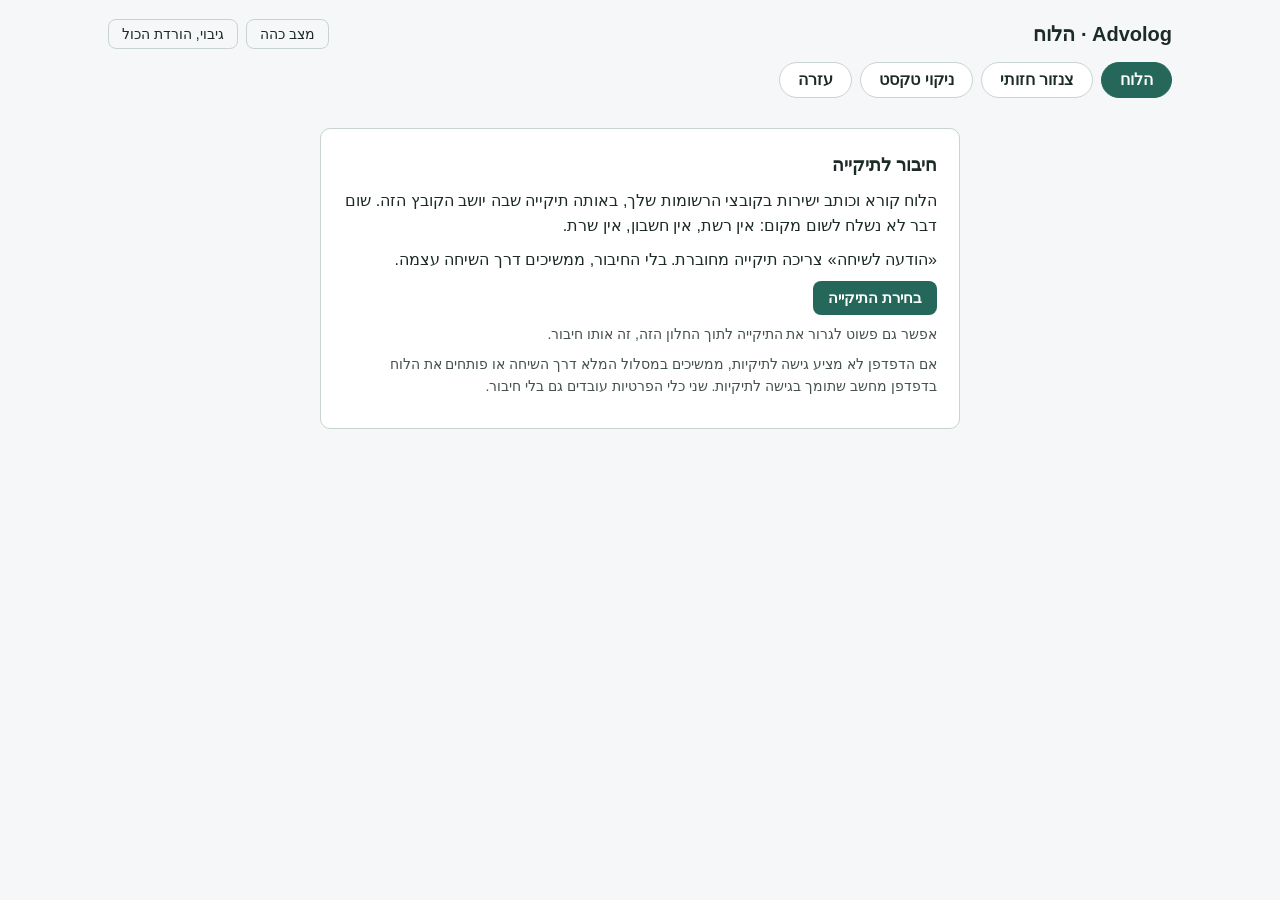
<file: package/dashboard.html>
<!doctype html>
<!-- Advolog — הלוח (tier-B dashboard, v1 build)
     One self-contained file. No network requests, ever (P-51). Reads/writes the same
     record files as every tier via the File System Access API. Named anchors throughout
     (@anchor comments + data-anchor) — build instructions reference these, never line numbers.
     Structure: mockup direction א «הקלסר» per architecture §3.8 + Heela's theme/type directives. -->
<html lang="he" dir="rtl" data-theme="light">
<head>
<meta charset="utf-8">
<meta name="viewport" content="width=device-width, initial-scale=1">
<!-- Defense-in-depth: this file never talks to the network. The CSP blocks any external
     fetch/script/beacon, so even if crafted text slipped past the textContent rendering
     it could not exfiltrate the record folder. Inline script/style are self-contained here;
     data:/blob: images are the censor tool's own local pixels.
     frame-ancestors is omitted: a meta CSP ignores it, and the console warns. -->
<meta http-equiv="Content-Security-Policy" content="default-src 'none'; script-src 'unsafe-inline'; style-src 'unsafe-inline'; img-src data: blob:; font-src data:; base-uri 'none'; form-action 'none'">
<title>Advolog · הלוח</title>
<style>
  :root{
    --ground:#F5F7F8; --surface:#FFFFFF; --ink:#1C2A28; --muted:#44524F; --line:#C9D3D1;
    --accent:#25675B; --accent-ink:#FFFFFF; --accent-soft:#DFEDEA;
    --amber:#8F4D0D; --amber-bg:#F7EBDA; --alert:#8E3526; --alert-bg:#F6E7E3; --good:#2F6B3F;
  }
  :root[data-theme="dark"]{
    --ground:#141B1A; --surface:#1C2624; --ink:#E6ECEA; --muted:#A8B5B1; --line:#2C3936;
    --accent:#5FB4A3; --accent-ink:#0F1A18; --accent-soft:#24413C;
    --amber:#D89A55; --amber-bg:#3A2E1D; --alert:#D07862; --alert-bg:#3C2723; --good:#7CB98A;
  }
  *{box-sizing:border-box}
  body{background:var(--ground); color:var(--ink); margin:0; font-size:16px; line-height:1.6;
    font-family:"Segoe UI","Helvetica Neue","Arial Hebrew","Noto Sans Hebrew",Arial,sans-serif;}
  .wrap{max-width:1100px; margin:0 auto; padding:18px 18px 60px;}
  header{display:flex; flex-wrap:wrap; gap:10px; align-items:center; justify-content:space-between; margin-bottom:12px;}
  header h1{font-size:20px; margin:0;}
  .hbtns{display:flex; gap:8px; flex-wrap:wrap;}
  .tabs{display:flex; gap:8px; margin:0 0 14px; flex-wrap:wrap;}
  .tab{border:1px solid var(--line); background:var(--surface); color:var(--ink); border-radius:999px;
    padding:8px 18px; font-size:15.5px; cursor:pointer; font-weight:600;}
  .tab[aria-selected="true"]{background:var(--accent); border-color:var(--accent); color:var(--accent-ink);}
  button:focus-visible,input:focus-visible{outline:2px solid var(--accent); outline-offset:2px;}
  .view{display:none}.view.on{display:block}
  .banner{border-radius:8px; padding:11px 15px; margin-bottom:14px; display:flex; gap:12px; align-items:center; flex-wrap:wrap;
    border:1px solid var(--line); border-right:5px solid var(--amber); background:var(--amber-bg); font-size:15.5px;}
  .banner.rec{border-right-color:var(--alert); background:var(--alert-bg);}
  .banner .sp{flex:1}
  .grid{display:grid; grid-template-columns:300px 1fr; gap:14px;}
  @media (max-width:840px){ .grid{grid-template-columns:1fr} }
  .col{display:flex; flex-direction:column; gap:14px;}
  .two{display:grid; grid-template-columns:1fr 1fr; gap:14px;} @media (max-width:660px){.two{grid-template-columns:1fr}}
  .panel{background:var(--surface); border:1px solid var(--line); border-radius:10px; padding:14px 16px;}
  .panel h3{margin:0 0 4px; font-size:16.5px;}
  .panel .sub{color:var(--muted); font-size:15px; margin:0 0 10px;}
  .item{padding:9px 0; border-top:1px solid var(--line); font-size:15.5px; overflow-wrap:anywhere;}
  .item:first-of-type{border-top:none}
  .empty{color:var(--muted); font-size:15px; padding:6px 0;}
  .chip{display:inline-block; border-radius:7px; padding:1px 9px; font-size:12.5px; background:var(--accent-soft); color:var(--accent); font-weight:600; margin-inline-start:6px;}
  .btn{background:var(--accent); color:var(--accent-ink); border:none; border-radius:8px; padding:8px 15px; font-size:15px; font-weight:600; cursor:pointer;}
  .btn.sm{padding:5px 11px; font-size:13.5px;}
  .ghost{border:1px solid var(--line); background:transparent; color:var(--ink); border-radius:8px; padding:6px 13px; font-size:14px; cursor:pointer;}
  .btn:disabled{opacity:.5; cursor:default}
  textarea, input[type=text]{width:100%; background:var(--ground); color:var(--ink); border:1px solid var(--line);
    border-radius:8px; padding:9px 11px; font-size:15px; font-family:inherit;}
  textarea{min-height:110px; resize:vertical}
  .pend{border:1px dashed var(--accent); border-radius:8px; padding:9px 11px; margin-top:8px; font-size:14.5px;
    display:flex; gap:8px; align-items:center; justify-content:space-between; flex-wrap:wrap;}
  .pend.err{border-color:var(--alert); color:var(--alert)}
  .note{color:var(--muted); font-size:14px; margin-top:8px;}
  #cwrap{border:1px solid var(--line); border-radius:10px; background:var(--surface); padding:10px; touch-action:none;}
  #cv{max-width:100%; display:block; margin:0 auto; cursor:crosshair; border-radius:6px;}
  .gate{background:var(--surface); border:1px solid var(--line); border-radius:10px; padding:22px; max-width:640px; margin:30px auto; font-size:16px;}
  .gate h2{margin:0 0 8px; font-size:18px;}
  .gate p{margin:8px 0}
  #toast{position:fixed; bottom:24px; left:50%; transform:translateX(-50%); background:var(--ink); color:var(--ground);
    border:2px solid var(--accent); border-radius:12px; padding:16px 22px; font-size:18px; font-weight:600;
    line-height:1.45; max-width:min(560px, calc(100% - 32px)); text-align:center;
    box-shadow:0 10px 28px rgba(0,0,0,.35); opacity:0; transition:opacity .25s; pointer-events:none; z-index:20;}
  .ph{border:1px solid var(--line); background:transparent; color:var(--muted); border-radius:50%;
    width:22px; height:22px; font-size:13px; cursor:pointer; line-height:1; padding:0; margin-inline-start:6px; font-weight:600;}
  .phelp{display:none; color:var(--muted); font-size:14.5px; border-inline-start:3px solid var(--accent-soft); padding:4px 10px; margin:6px 0 8px;}
  .phelp.on{display:block}
  .chk{display:flex; align-items:center; justify-content:space-between; gap:10px; padding:7px 0;}
  .chk + .chk{border-top:1px solid var(--line);}
  .chk span{font-size:15px}
  mark.mk{background:var(--amber-bg); color:inherit; border-bottom:2px solid var(--amber); border-radius:3px; padding:0 2px; cursor:pointer;}
  mark.mk.off{background:transparent; border-bottom:2px dotted var(--line); opacity:.65; text-decoration:line-through;}
  #scrubOut{background:var(--ground); border:1px solid var(--line); border-radius:8px; padding:10px 12px; font-size:15px;
    line-height:1.8; white-space:pre-wrap; overflow-wrap:anywhere; margin-top:8px;}
  .leg{display:flex; gap:8px; flex-wrap:wrap; margin-top:8px; font-size:13.5px; color:var(--muted);}
  .leg span{border:1px solid var(--line); border-radius:7px; padding:1px 8px;}
  .man{max-width:760px;} .man h4{margin:16px 0 4px; font-size:16px;} .man p,.man li{font-size:15px;} .man ul{padding-inline-start:20px;}
  @media (prefers-reduced-motion: reduce){ *{transition:none !important} }
</style>
</head>
<body>
<div class="wrap">
  <header data-anchor="header">
    <h1>Advolog · הלוח</h1>
    <div class="hbtns">
      <button class="ghost" id="themeBtn">מצב כהה</button>
      <button class="ghost" id="exportBtn" disabled>גיבוי, הורדת הכול</button>
    </div>
  </header>

  <div class="tabs" role="tablist" data-anchor="tabs">
    <button class="tab" data-v="board" aria-selected="true">הלוח</button>
    <button class="tab" data-v="censor" aria-selected="false">צנזור חזותי</button>
    <button class="tab" data-v="scrub" aria-selected="false">ניקוי טקסט</button>
    <button class="tab" data-v="help" aria-selected="false">עזרה</button>
  </div>

  <!-- @anchor: gate — connect / unsupported -->
  <div id="gate" class="gate">
    <h2>חיבור לתיקייה</h2>
    <p>הלוח קורא וכותב ישירות בקובצי הרשומות שלך, באותה תיקייה שבה יושב הקובץ הזה. שום דבר לא נשלח לשום מקום: אין רשת, אין חשבון, אין שרת.</p>
    <p>«הודעה לשיחה» צריכה תיקייה מחוברת. בלי החיבור, ממשיכים דרך השיחה עצמה.</p>
    <p id="gateMsg"></p>
    <button class="btn" id="connectBtn">בחירת התיקייה</button>
    <p class="note" id="dropHint">אפשר גם פשוט לגרור את התיקייה לתוך החלון הזה, זה אותו חיבור.</p>
    <p class="note">אם הדפדפן לא מציע גישה לתיקיות, ממשיכים במסלול המלא דרך השיחה או פותחים את הלוח בדפדפן מחשב שתומך בגישה לתיקיות. שני כלי הפרטיות עובדים גם בלי חיבור.</p>
  </div>

  <!-- ================= BOARD VIEW ================= -->
  <section class="view" id="v-board" data-anchor="board">
    <div class="banner" id="allergyBanner" data-anchor="allergy-banner">
      <span id="allergyTx"><b>אלרגיות: לא תועד.</b> זה הפרט הבטיחותי הכי חשוב לרישום, אפשר להוסיף דרך השיחה בכל רגע.</span>
      <span class="sp"></span>
    </div>

    <div class="grid">
      <div class="col">
        <div class="panel" data-anchor="sync-panel">
          <h3>הדבקה מהשיחה <button class="ph" data-for="h-sync" aria-label="הסבר">?</button></h3>
          <div class="phelp" id="h-sync">בסוף שיחה (או כשמבקשים) השיחה נותנת «בלוק עדכון», טקסט אחד עם כל מה שחדש. מעתיקים, מדביקים כאן, ולוחצים «בדיקת הבלוק»: כל פריט מוצג לאישור. עד שלוחצים «החלה», שום דבר לא נכתב לקבצים.</div>
          <p class="sub">בלוק אחד לשיחה. מודבק כאן, נבדק, מוחל, פריט־פריט או הכול. שום דבר לא נכנס לרשומות בלי החלה.</p>
          <textarea id="syncIn" placeholder="◇ עדכון מהשיחה · 31.7.2026&#10;תסמינים + · 31.7 · ...&#10;ציר הזמן + · 31.7 · ...&#10;שאלות + · ק-05 · ..."></textarea>
          <div style="margin-top:8px"><button class="btn" id="parseBtn">בדיקת הבלוק</button>
            <button class="ghost" id="applyAllBtn" hidden>החלת הכול</button></div>
          <div id="pends"></div>
          <div class="note" id="syncNote"></div>
        </div>
        <div class="panel" data-anchor="context-panel">
          <h3>הקשר חזרה לשיחה <button class="ph" data-for="h-ctx" aria-label="הסבר">?</button></h3>
          <div class="phelp" id="h-ctx">התנועה ההפוכה: לוחצים, ומקבלים בלוק קצר להדבקה בהודעה הראשונה של שיחה חדשה, כך השיחה יודעת מיד איפה הדברים עומדים, בלי לספר הכול מחדש.</div>
          <p class="sub">בלוק פתיחה לשיחה הבאה, מעודכן ממה שבאמת בקבצים.</p>
          <button class="ghost" id="ctxBtn">העתקת בלוק ההקשר</button>
        </div>
        <div class="panel" data-anchor="message-panel">
          <h3>הודעה לשיחה</h3>
          <p class="sub">כותבים כאן. ההעתקה היא הדרך. מדביקים בשיחה הראשית של הפרויקט. שום דבר לא יוצא מהמכשיר.</p>
          <div class="chk"><span>רישום תסמין</span><button class="ghost" type="button" data-msg="אני רוצה לרשום תסמין. שאלי אותי שאלה אחת, ושמרי רק אחרי שאומר כן.">הכנסה</button></div>
          <div class="chk"><span>הכנה לתור</span><button class="ghost" type="button" data-msg="יש לי תור. הכיני דף קצר: מה קרה, מה נוסה, ומה חשוב לשאול. בלי אבחנה ובלי שינוי תרופה.">הכנסה</button></div>
          <div class="chk"><span>טיוטת בקשה</span><button class="ghost" type="button" data-msg="אני רוצה טיוטה לבקשה. אל תשלחי אותה. אם אין הסכמה קריאה בפרופיל, אל תכתבי טיוטה לאדם אחר, ותגידי למה.">הכנסה</button></div>
          <textarea id="msgOut" placeholder="או כותבים כאן חופשי."></textarea>
          <div style="margin-top:8px"><button class="btn" id="msgCopy" type="button">העתקה</button></div>
          <p class="note">אחרי ההעתקה פותחים את השיחה הראשית של הפרויקט ומדביקים. הלוח לא שולח את ההודעה בעצמו.</p>
        </div>
        <div class="panel" data-anchor="inbox-panel">
          <h3>תיבת קליטה <span class="chip" id="c-inbox">0</span> <button class="ph" data-for="h-inbox" aria-label="הסבר">?</button></h3>
          <div class="phelp" id="h-inbox">כל מה שנקלט ועוד לא סודר, קליטות מרגעים עמוסים, הצעות שמחכות להחלטה. המיון עצמו קורה בשיחה, כשנוח; שום דבר לא נכנס לרשומות בלי אישור.</div>
          <p class="sub">מה שעוד לא סודר. הסידור עצמו נעשה בשיחה, בזמן מיון.</p>
          <div id="p-inbox"></div>
        </div>
        <div class="panel" data-anchor="checkups-panel">
          <h3>בדיקות תקופתיות <button class="ph" data-for="h-chk" aria-label="הסבר">?</button></h3>
          <div class="phelp" id="h-chk">בדיקות שאפשר להריץ מדי פעם. הלוח לא מריץ אותן בעצמו, אין לו רשת, אז לוחצים «העתקה», מדביקים בשיחה, והעוזרת מריצה. התוצאה תמיד נוחתת בתיבת הקליטה כהצעה, אף פעם לא ישר לרשומות.</div>
          <p class="sub">להעתיק, להדביק בשיחה, והעוזרת מריצה. התוצאה לתיבת הקליטה.</p>
          <div class="chk"><span>סריקת מחקר וקהילות</span><button class="ghost" data-chk="בבקשה הריצי את סריקת המחקר והקהילות: דיגסט קצר ועדכני למצב שלי, עם רובדי ראיות מסומנים. «אין חדש» היא תוצאה שלמה. להניח בתיבת הקליטה.">העתקה</button></div>
          <div class="chk"><span>בדיקת טריות התיקייה</span><button class="ghost" data-chk="בבקשה בדקי אם יש בתיקייה קבצים או פתקים חדשים מאז הפעם שעברה, והציעי איך לשלב אותם, הכול לתיבת הקליטה.">העתקה</button></div>
          <div class="chk"><span>בדיקת יכולות ועדכוני הכלי</span><button class="ghost" data-chk="בבקשה הריצי בדיקת יכולות ועדכוני הכלי: מה חדש ורלוונטי, ממקורות רשמיים בלבד, מקושר ומתוארך, עד עשר שורות. «אין חדש» היא תשובה שלמה.">העתקה</button></div>
          <div class="chk"><span>סיכום סשן / מסירה</span><button class="ghost" data-chk="בבקשה הכיני סיכום סשן / מסירה: מה עשינו, מה נשאר פתוח, ומה הצעד הבא, לקראת שיחה חדשה.">העתקה</button></div>
        </div>
      </div>

      <div class="col">
        <div class="panel" data-anchor="questions-panel">
          <h3>שאלות פתוחות <span class="chip" id="c-q">0</span> <button class="ph" data-for="h-q" aria-label="הסבר">?</button></h3>
          <div class="phelp" id="h-q">הרשימה שממתינה לצוות המטפל. כל שאלה נולדת בשיחה עם הנימוק שלה, למה שווה לשאול, ועם מי כדאי לדבר עליה. אחרי ביקור, השיחה מעדכנת מה נשאל ומה נענה.</div>
          <p class="sub">מרכז הכובד: מה שממתין לצוות המטפל.</p>
          <div id="p-q"></div>
        </div>
        <div class="two">
          <div class="panel" data-anchor="meds-panel"><h3>תרופות <button class="ph" data-for="h-meds" aria-label="הסבר">?</button></h3>
            <div class="phelp" id="h-meds">הקובץ נפתח באלרגיות, תמיד, כי זה הפרט שחשוב בכל מסמך. בהמשך: מה נלקח היום, ומה הופסק ולמה. דבר לא נמחק; גם תרופה שהופסקה היא מידע.</div>
            <p class="sub">אלרגיות תמיד למעלה; דבר לא נמחק.</p><div id="p-meds"></div></div>
          <div class="panel" data-anchor="symptoms-panel"><h3>יומן תסמינים <span class="chip" id="c-sy">0</span> <button class="ph" data-for="h-sy" aria-label="הסבר">?</button></h3>
            <div class="phelp" id="h-sy">שורה ליום: מה הורגש, כמה חזק (קל · בינוני · קשה), ומה היה מסביב. ימים חסרים זה נורמלי לגמרי, רופאים מחפשים תבנית, לא יומן מושלם.</div>
            <p class="sub">תבנית חשובה משלמות.</p><div id="p-sy"></div></div>
        </div>
        <div class="two">
          <div class="panel" data-anchor="timeline-panel"><h3>ציר הזמן <span class="chip" id="c-tl">0</span> <button class="ph" data-for="h-tl" aria-label="הסבר">?</button></h3>
            <div class="phelp" id="h-tl">מה קרה ומתי, ביקור, ניסיון טיפול ומה יצא ממנו, שינוי, מסמך שהתקבל. שורה לאירוע, החדש למעלה. מכאן נבנים ציר הזמן שבדוחות ו«מה נוסה».</div>
            <div id="p-tl"></div></div>
          <div class="panel" data-anchor="reports-panel"><h3>דוחות <button class="ph" data-for="h-rep" aria-label="הסבר">?</button></h3>
            <div class="phelp" id="h-rep">דפי הכנה, סיכומים ושאר מסמכים שהשיחה מכינה נשמרים בתיקיית reports ומופיעים כאן. פותחים אותם כמו כל קובץ; הדפסה, מתוך הקובץ.</div>
            <div id="p-rep"></div></div>
        </div>
      </div>
    </div>

  </section>

  <!-- ================= SCRUB VIEW ================= -->
  <section class="view" id="v-scrub" data-anchor="scrub">
    <div class="panel man">
      <h3>ניקוי טקסט לפני שיתוף</h3>
      <p class="sub">מדביקים טקסט שעומד לצאת החוצה, סיכום לשיתוף, שאלה לפורום, ציטוט ממסמך. הכלי מסמן לבדיקה את המזהים של מי שהרשומה עליו: תעודת זהות (נבדקת בספרת ביקורת), שם, כתובת מדויקת, מספרי תיק, טלפון ודוא״ל. שום דבר לא נמחק לבד, לחיצה על סימון מבטלת אותו, וכפתור אחד מכין עותק נקי.</p>
      <p class="sub"><b>נשארים בכוונה: שמות רופאים ומוסדות.</b> מקור הטיפול הוא לא זהות המטופל או המטופלת.</p>
      <div style="display:flex; gap:8px; flex-wrap:wrap; align-items:center; margin-bottom:8px">
        <label for="scrubNames" style="font-size:14.5px">שמות לסימון:</label>
        <input type="text" id="scrubNames" style="max-width:340px" placeholder="שם פרטי ומשפחה, מופרדים בפסיק">
      </div>
      <p class="note" id="scrubWho"></p>
      <textarea id="scrubIn" placeholder="הטקסט שעומד לצאת, מדביקים כאן."></textarea>
      <div style="margin-top:8px; display:flex; gap:8px; flex-wrap:wrap; align-items:center">
        <button class="btn" id="scrubBtn">סימון מזהים</button>
        <button class="ghost" id="scrubCopyBtn" hidden>העתקת העותק הנקי</button>
      </div>
      <div class="leg" id="scrubLeg" hidden></div>
      <div id="scrubOut" hidden></div>
      <p class="note" id="scrubNote" hidden>רגע לפני: מה באמת יש בטקסט הזה, ולאן הוא הולך? סימון שנראה מיותר, לוחצים עליו והוא מבוטל. בעותק הנקי כל סימון פעיל מוחלף בסוגריים, למשל [שם] או [טלפון]. הבדיקה שלך היא הקובעת, הכלי עוזר לעיניים, לא מחליף אותן.</p>
    </div>
  </section>

  <!-- ================= HELP VIEW ================= -->
  <section class="view" id="v-help" data-anchor="manual">
    <div class="panel man">
      <h3>המדריך, איך הלוח עובד</h3>
      <p class="sub">הכול כאן קורה אצלך במחשב. אין רשת, אין חשבון, אין שרת, אף פעם.</p>

      <h4>מה זה הלוח</h4>
      <p>הרשומות הרפואיות שלך הן קבצי טקסט פשוטים, בתיקייה שלך. השיחה עם העוזר היא המוח, שם מספרים, שואלים, מכינים דוחות. הלוח הזה הוא החלון והידיים: הוא מראה מה יש בקבצים, ומכניס לתוכם את מה שהשיחה הציעה, רק אחרי שאישרת. אפשר לפתוח כל קובץ גם בלי הלוח, בכל עורך טקסט; הכול שלך, קריא לבני אדם, ועובד גם בלי שום בינה מלאכותית.</p>

      <h4>החיבור הראשון</h4>
      <ul>
        <li>שומרים את הקובץ הזה בתיקייה שתהיה תיקיית הרשומות (למשל תיקייה חדשה בשם «הרשומות שלי»).</li>
        <li>פותחים אותו בדפדפן שתומך בגישה לתיקיות (כרום למשל), פשוט לחיצה כפולה על הקובץ.</li>
        <li>לוחצים «בחירת התיקייה» ובוחרים את אותה תיקייה. הדפדפן יבקש אישור, זו הרשות היחידה שהלוח צריך.</li>
        <li>שבעת קובצי הרשומות נוצרים אם אינם, ונקראים אם ישנם. זהו, מחוברים.</li>
      </ul>

      <h4>מעגל העבודה</h4>
      <p>שיחה ← בלוק עדכון ← הדבקה בלוח ← החלה ← הקבצים מתעדכנים. ובחזרה: «הודעה לשיחה» מכינה טקסט, «העתקה» שמה אותו בלוח, ומדביקים אותו בשיחה הראשית של הפרויקט. «העתקת בלוק ההקשר» נותנת לשיחה הבאה את נקודת הפתיחה. שום דבר לא יוצא מהמכשיר.</p>

      <h4>הודעה לשיחה</h4>
      <p>כותבים בתיבה, או בוחרים רישום תסמין, הכנה לתור, או טיוטת בקשה. לוחצים «העתקה», ופותחים את השיחה הראשית של הפרויקט כדי להדביק. הלוח לא יכול להכניס הודעה לשיחה בעצמו, ולכן ההעתקה היא הדרך. שום דבר לא נשלח.</p>

      <h4>הקבצים עצמם</h4>
      <ul>
        <li><b>profile.md</b>, מי כאן, והעדפות.</li>
        <li><b>medications.md</b>, תרופות; אלרגיות תמיד בראש הקובץ.</li>
        <li><b>timeline.md</b>, מה קרה ומתי, שורה לאירוע.</li>
        <li><b>symptoms.md</b>, יומן תסמינים מהיר.</li>
        <li><b>open-questions.md</b>, השאלות שממתינות לצוות המטפל.</li>
        <li><b>professional-review.md</b>, רק מה שאנשי מקצוע אמיתיים אמרו, כלשונם.</li>
        <li><b>inbox.md</b>, מה שעוד לא סודר.</li>
        <li><b>my-record.md</b>, קובץ אחד עם אותם שבעה חלקים. אם הוא לבד בתיקייה, הלוח קורא אותו. אם יש גם שבעה קבצים, הם מוצגים, והקובץ האחד לא מתמזג לבד.</li>
        <li><b>reports/</b>, הדוחות שהשיחה הכינה, מתוארכים.</li>
      </ul>

      <h4>גיבוי ושחזור</h4>
      <p>«גיבוי, הורדת הכול» מוריד קובץ אחד מתוארך עם כל הרשומות; שומרים אותו במקום נוסף (ענן, דיסק, מייל לעצמך). שחזור: נותנים את קובץ הגיבוי לשיחה, והיא בונה את הקבצים מחדש. תמונות ודוחות מגובים בהעתקת התיקייה עצמה.</p>

      <h4>שני כלי הפרטיות</h4>
      <p><b>צנזור חזותי</b>, לתמונות של מסמכים, לפני שמעלים אותן לשיחה: משחירים, משנים שם, מורידים עותק נקי. <b>ניקוי טקסט</b>, לטקסט שיוצא החוצה: מסמן את המזהים לבדיקה ומכין עותק נקי. שניהם עובדים כולם אצלך במחשב, בכל דפדפן, גם בלי חיבור לתיקייה.</p>

      <h4>שאלות נפוצות</h4>
      <ul>
        <li><b>הדפדפן לא תומך בגישה לתיקיות?</b> לא נורא: הכול ממשיך לעבוד דרך השיחה בלבד, היא מלווה שמירה של קובץ אחד בכל פעם. שני כלי הפרטיות עובדים כאן בכל מקרה.</li>
        <li><b>החלה נכשלה?</b> הפריט נשאר ממתין ולא הולך לאיבוד. אפשר לנסות שוב, או לבקש מהשיחה בלוק חדש.</li>
        <li><b>משהו נשלח לאינטרנט?</b> לא. שום דבר, אף פעם. הקובץ הזה לא ניגש לרשת בכלל.</li>
        <li><b>אפשר לערוך קבצים ביד?</b> כן. הם שלך. הלוח יקרא את מה שכתבת בפעם הבאה שנפתח.</li>
        <li><b>הלוח חובה?</b> לא. הוא נוחות. השיחה לבדה מספיקה תמיד.</li>
      </ul>
    </div>
  </section>

  <!-- ================= CENSOR VIEW ================= -->
  <section class="view" id="v-censor" data-anchor="censor">
    <div class="panel">
      <h3>צנזור חזותי, לפני שמישהו רואה</h3>
      <p class="sub">טוענים צילום של מסמך, משחירים את מה שלא צריך לצאת, משנים שם לקובץ, ומורידים עותק נקי. הכול קורה כאן, במחשב שלך; הקובץ המקורי לא משתנה, ושום דבר לא נשלח לשום מקום. את העותק הנקי מעלים לשיחה, לא את המקור.</p>
      <p class="sub">עובד עם תמונות (צילום או צילום מסך). קובצי PDF, לא בגרסה הזאת: אפשר לצלם את העמוד או לעשות צילום מסך, וזה עובד מצוין.</p>
      <input type="file" id="cfile" accept="image/*">
      <div id="carea" hidden>
        <p class="note">גוררים מלבן על כל אזור להשחרה. ההשחרה נצרבת בעותק, אי אפשר להסיר אותה מהקובץ שיורד.</p>
        <div id="cwrap"><canvas id="cv"></canvas></div>
        <div style="display:flex; gap:8px; flex-wrap:wrap; margin-top:10px; align-items:center">
          <button class="ghost" id="undoBtn">ביטול המלבן האחרון</button>
          <input type="text" id="rename" style="max-width:260px" aria-label="שם הקובץ לשמירה">
          <button class="btn" id="dlBtn">הורדת העותק הנקי</button>
        </div>
      </div>
    </div>
  </section>
</div>
<div id="toast" role="status" aria-live="polite" aria-atomic="true"></div>

<script>
/* @anchor: state */
var dir=null, files={}, RECORDS=['profile.md','medications.md','timeline.md','symptoms.md','open-questions.md','professional-review.md','inbox.md'];
var TEMPLATES={
 'profile.md':'# הפרופיל שלי\nמי אנחנו כאן, והעדפות. הקובץ שלך, לספר לי, או לערוך בעצמך.\nעודכן לאחרונה: (עדיין לא) · חדש\n',
 'medications.md':'# תרופות\nאלרגיות למעלה, תמיד. מה שנלקח היום, מה שהופסק ולמה, כלום לא נמחק.\nאלרגיות: לא תועד\nעודכן לאחרונה: (עדיין לא) · חדש\n',
 'timeline.md':'# ציר הזמן\nמה קרה ומתי, שורה לאירוע, החדש למעלה.\nעודכן לאחרונה: (עדיין לא) · חדש\n',
 'symptoms.md':'# יומן תסמינים\nתבנית חשובה משלמות, ימים חסרים זה נורמלי.\nעודכן לאחרונה: (עדיין לא) · חדש\n',
 'open-questions.md':'# שאלות פתוחות\nכל מה שמחכה לצוות המטפל, כולל מה שנשקל והונח בצד, עם הסיבה, במילים שלהם.\nעודכן לאחרונה: (עדיין לא) · חדש\n',
 'professional-review.md':'# ממצאים מאנשי מקצוע\nרק מה שאנשי מקצוע אמיתיים אמרו, כלשונו. ריק כאן, מידע אמיתי, לא כישלון.\nעודכן לאחרונה: (עדיין לא) · חדש\n',
 'inbox.md':'# תיבת קליטה\nכל מה שעוד לא סודר: קליטות, הצעות, דברים לאחר כך. שום דבר לא נכנס לרשומות בלי אישור.\nעודכן לאחרונה: (עדיין לא) · חדש\n'};
function $(id){return document.getElementById(id)}
var t; function toast(m){var e=$('toast'); e.textContent=m; e.style.opacity=1; clearTimeout(t); t=setTimeout(function(){e.style.opacity=0},4000);}
var COPY_TOAST='הועתק. מדביקים בשיחה הראשית של הפרויקט.';
function today(){var d=new Date(); return d.getDate()+'.'+(d.getMonth()+1)+'.'+d.getFullYear();}

/* @anchor: theme */
$('themeBtn').onclick=function(){var r=document.documentElement, d=r.getAttribute('data-theme')==='dark';
  r.setAttribute('data-theme', d?'light':'dark'); this.textContent=d?'מצב כהה':'מצב בהיר';};

/* @anchor: tabs */
document.querySelectorAll('.tab').forEach(function(b){ b.onclick=function(){
  document.querySelectorAll('.tab').forEach(function(x){x.setAttribute('aria-selected', x===b)});
  document.querySelectorAll('.view').forEach(function(v){v.classList.remove('on')});
  $('v-'+b.dataset.v).classList.add('on');
  if(b.dataset.v==='board' && !dir){ $('gate').hidden=false; $('v-board').classList.remove('on'); } /* unconnected: gate only, empty panels would mislead */
  else $('gate').hidden=true;
  if(b.dataset.v==='scrub') scrubWho();
};});

/* @anchor: panel-help, the ? buttons (P-47: help lives where the confusion happens) */
document.querySelectorAll('.ph').forEach(function(b){ b.setAttribute('aria-expanded','false');
  b.onclick=function(){ var t=$(b.dataset.for); var on=!t.classList.contains('on');
    t.classList.toggle('on',on); b.setAttribute('aria-expanded',on); };});

/* @anchor: checkups, copy a plain request to paste into chat; the dashboard has no network, the chat runs it, output lands in the inbox */
document.querySelectorAll('[data-msg]').forEach(function(b){
  b.onclick=function(){
    var box=$('msgOut');
    var typed=(box.value||'').replace(/\s+$/,'');
    var phrase=b.getAttribute('data-msg');
    if(!typed) box.value=phrase;
    else if(typed.slice(-phrase.length)!==phrase) box.value=typed+'\n\n'+phrase;
    box.focus();
    if(box.setSelectionRange) box.setSelectionRange(box.value.length, box.value.length);
  };
});
$('msgCopy').onclick=function(){
  var text=($('msgOut').value||'').trim();
  if(!text){ toast('קודם כותבים, או בוחרים ניסוח.'); return; }
  navigator.clipboard.writeText(text).then(function(){toast(COPY_TOAST)},function(){prompt('העתקה ידנית:',text)});
};
document.querySelectorAll('[data-chk]').forEach(function(b){
  b.onclick=function(){ var t=b.getAttribute('data-chk');
    navigator.clipboard.writeText(t).then(function(){toast(COPY_TOAST)},function(){prompt('העתקה ידנית:',t)}); };
});

/* @anchor: connect, the guided first step */
if(!window.showDirectoryPicker){
  $('connectBtn').disabled=true;
  $('gateMsg').innerHTML='<b>הדפדפן הזה לא תומך בגישה לתיקיות.</b> אפשר להמשיך לעבוד דרך השיחה בלבד, או לפתוח את הקובץ הזה בכרום או באדג׳.';
}
async function connectWith(handle){
  dir=handle;
  await loadAll(); $('gate').hidden=true; $('v-board').classList.add('on'); $('exportBtn').disabled=false;
  toast('מחובר. הרשומות נקראו.');
}
$('connectBtn').onclick=async function(){
  var h; try{ h=await window.showDirectoryPicker({mode:'readwrite'}); }
  catch(e){
    if(e && e.name==='AbortError') $('gateMsg').textContent='הבחירה בוטלה. אפשר לנסות שוב.';
    else $('gateMsg').textContent='לא הצלחנו לחבר את התיקייה. נסו כרום או אדג׳ על מחשב. אפשר להמשיך לעבוד דרך השיחה בלבד.';
    return;
  }
  await connectWith(h);
};
/* drop-to-connect: dropping the records folder is the same grant, one motion (§9.2 one-step care) */
document.addEventListener('dragover',function(ev){ ev.preventDefault(); });
document.addEventListener('drop',async function(ev){
  ev.preventDefault();
  if(dir || !ev.dataTransfer || !ev.dataTransfer.items || !ev.dataTransfer.items.length) return;
  var it=null; for(var i=0;i<ev.dataTransfer.items.length;i++){ if(ev.dataTransfer.items[i].kind==='file'){ it=ev.dataTransfer.items[i]; break; } }
  if(!it || !it.getAsFileSystemHandle) return;
  var h=await it.getAsFileSystemHandle();
  if(!h || h.kind!=='directory'){ toast('זו לא תיקייה, גוררים את תיקיית הרשומות עצמה.'); return; }
  if(h.queryPermission && await h.queryPermission({mode:'readwrite'})!=='granted'
     && h.requestPermission && await h.requestPermission({mode:'readwrite'})!=='granted'){
    toast('אין הרשאת כתיבה לתיקייה, אפשר לנסות דרך «בחירת התיקייה».'); return; }
  await connectWith(h);
});
async function ensure(name){ if(singleFile){ if(files[name]==null) files[name]=TEMPLATES[name]||('# '+name+'\n'); return files[name]; } var h=await dir.getFileHandle(name,{create:true});
  var f=await h.getFile(); var tx=await f.text();
  if(!tx.trim()){ tx=TEMPLATES[name]||('# '+name+'\n'); await write(name,tx,true); }
  files[name]=tx; return tx; }
var singleFile=false;
var SECTION_TO_FILE={'הפרופיל שלי':'profile.md','הפרופיל':'profile.md','תרופות':'medications.md','ציר הזמן':'timeline.md','יומן תסמינים':'symptoms.md','שאלות פתוחות':'open-questions.md','ממצאים מאנשי מקצוע':'professional-review.md','ממצאים':'professional-review.md','תיבת קליטה':'inbox.md'};
var FILE_TO_SECTION={'profile.md':'הפרופיל שלי','medications.md':'תרופות','timeline.md':'ציר הזמן','symptoms.md':'יומן תסמינים','open-questions.md':'שאלות פתוחות','professional-review.md':'ממצאים מאנשי מקצוע','inbox.md':'תיבת קליטה'};
function parseSingle(text){
  files={};
  var lines=text.split('\n'), current=null, buf=[];
  function flush(){ if(!current) return; var file=SECTION_TO_FILE[current]; if(file) files[file]=buf.join('\n').replace(/^\n+/,''); }
  for(var i=0;i<lines.length;i++){
    var m=lines[i].match(/^##\s+(.+?)\s*$/);
    if(m && SECTION_TO_FILE[m[1].trim()]){ flush(); current=m[1].trim(); buf=[]; }
    else if(current) buf.push(lines[i]);
  }
  flush();
}
async function flushSingle(){
  var parts=['# הרשומה שלי','עודכן לאחרונה: '+today()+' · קובץ',''];
  for(var i=0;i<RECORDS.length;i++){
    var name=RECORDS[i];
    if(files[name]==null) continue;
    parts.push('## '+FILE_TO_SECTION[name]);
    parts.push(String(files[name]).replace(/\s+$/,''));
    parts.push('');
  }
  var h=await dir.getFileHandle('my-record.md',{create:true});
  var w=await h.createWritable(); await w.write(parts.join('\n')); await w.close();
}
async function fileExists(name){ try{ await dir.getFileHandle(name); return true; }catch(e){ return false; } }
async function write(name,text,silent){
  files[name]=text;
  if(singleFile){ await flushSingle(); if(!silent) toast('נשמר: my-record.md'); return; }
  var h=await dir.getFileHandle(name,{create:true});
  var w=await h.createWritable(); await w.write(text); await w.close();
  if(!silent) toast('נשמר: '+name); }
async function loadAll(){
  singleFile=false;
  var hasSingle=await fileExists('my-record.md');
  var hasSeven=false;
  for(var i=0;i<RECORDS.length;i++){ if(await fileExists(RECORDS[i])){ hasSeven=true; break; } }
  if(hasSingle && !hasSeven){
    singleFile=true;
    var h=await dir.getFileHandle('my-record.md');
    parseSingle(await (await h.getFile()).text());
  } else {
    if(hasSingle && hasSeven) toast('נמצאו גם שבעה קבצים וגם my-record.md. מוצגים שבעת הקבצים.');
    for(var j=0;j<RECORDS.length;j++){ await ensure(RECORDS[j]); }
  }
  render(); }

/* @anchor: render, simple honest views: entry-looking lines from each file */
/* record files are plain text; each opens with the shared envelope (architecture §3.2):
   title, one line saying what the file is, one line saying both ways to fill it, then the
   `עודכן לאחרונה` line, entries follow. Key off that structure instead of matching the
   inline template constant (which is abbreviated and drifts from the canonical envelope):
   real entries are the lines AFTER `עודכן לאחרונה`. stripMd handles any **bold** the
   canonical strings carry so nothing ever renders as literal asterisks. */
function stripMd(s){ return s.replace(/\*\*(.+?)\*\*/g,'$1').replace(/\*(.+?)\*/g,'$1'); }
function entryLines(name){ var lines=(files[name]||'').split('\n');
  var u=lines.findIndex(function(l){ return /^עודכן לאחרונה/.test(l.trim()); });
  var body = u>=0 ? lines.slice(u+1) : lines;
  return body.filter(function(l){ l=l.trim();
    if(!l||l[0]==='#') return false;              // blank lines and section headers
    if(/^[-–—\s]*$/.test(l)) return false;        // emdash-keep: matches dash placeholders already in people's files
    return true; }); }
/* teaching empty states, each panel says what will appear here and how it arrives (P-47) */
var EMPTIES={
 'open-questions.md':'עדיין אין שאלות. הן ייוולדו בשיחה, כשמשהו שווה לשאול, הוא נכנס לכאן עם הנימוק שלו.',
 'symptoms.md':'היומן ריק, וזה בסדר. רישום ראשון הוא משפט אחד בשיחה, «תרשמי שכאב לי הראש מהצהריים».',
 'timeline.md':'ציר הזמן יתמלא מהשיחה, ביקור, ניסיון, מסמך. שורה לאירוע, החדש למעלה.',
 'medications.md':'עוד לא תועדו תרופות. גם «לא לוקחת כלום» שווה שורה, והאלרגיות למעלה חשובות מכולן.',
 'inbox.md':'ריק, הכול מסודר. מה שייקלט בדרך יחכה כאן עד המיון, ולא ילך לאיבוד.'};
function fill(panelId, chipId, name, max){ var ls=entryLines(name), p=$(panelId); p.innerHTML='';
  if(chipId) $(chipId).textContent=ls.length;
  if(!ls.length){ var e=document.createElement('div'); e.className='empty';
    e.textContent=EMPTIES[name]||'עדיין ריק, וזה בסדר גמור.'; p.appendChild(e); return; }
  ls.slice(0,max||6).forEach(function(l){ var d=document.createElement('div'); d.className='item'; d.textContent=stripMd(l); p.appendChild(d); }); }
async function render(){
  fill('p-q','c-q','open-questions.md',5);
  fill('p-sy','c-sy','symptoms.md',5);
  fill('p-tl','c-tl','timeline.md',5);
  fill('p-meds',null,'medications.md',6);
  fill('p-inbox','c-inbox','inbox.md',5);
  var al=(files['medications.md']||'').split('\n').find(function(l){return /^אלרגיות\s*[:：]/.test(l.trim())})||'אלרגיות: לא תועד';
  al=al.trim();
  /* three honest states: not recorded (nudge) · recorded none-known (calm) · recorded allergy (alert) */
  var recorded=!/לא תועד/.test(al), noneKnown=recorded && /אין|לא ידוע/.test(al);
  var b=$('allergyBanner'); b.classList.toggle('rec', recorded && !noneKnown);
  var safe=document.createElement('span'); safe.textContent=al;
  $('allergyTx').innerHTML= recorded? '<b>'+safe.innerHTML+'</b> · מוצג תמיד, בכל מסמך יוצא.' :
    '<b>אלרגיות: לא תועד.</b> זה הפרט הבטיחותי הכי חשוב לרישום, אפשר להוסיף דרך השיחה בכל רגע.';
  var rep=$('p-rep'); rep.innerHTML='';
  try{ var rd=await dir.getDirectoryHandle('reports',{create:false}); var any=false;
    for await (var e of rd.values()){ if(e.kind==='file'){ any=true; var d=document.createElement('div'); d.className='item'; d.textContent=e.name; rep.appendChild(d);} }
    if(!any) rep.innerHTML='<div class="empty">אין עדיין דוחות. כשהשיחה תכין דף הכנה או סיכום, הוא יישמר בתיקיית reports ויופיע כאן.</div>';
  }catch(e){ rep.innerHTML='<div class="empty">אין עדיין דוחות. כשהשיחה תכין דף הכנה או סיכום, הוא יישמר בתיקיית reports ויופיע כאן.</div>'; }
}

/* @anchor: sync-parse, the one friendly motion in */
var TARGETS={'תסמינים':'symptoms.md','ציר הזמן':'timeline.md','תרופות':'medications.md','שאלות':'open-questions.md','תיבת קליטה':'inbox.md','פרופיל':'profile.md','ממצאים':'professional-review.md','ממצאים מאנשי מקצוע':'professional-review.md'};
var pending=[];
$('parseBtn').onclick=function(){
  var lines=$('syncIn').value.split('\n'); pending=[]; var orphans=[]; $('pends').innerHTML='';
  lines.forEach(function(l){ var m=l.match(/^\s*(\S[^+]*?)\s*\+\s*·\s*(.+)$/);
    if(m && TARGETS[m[1].trim()]) pending.push({file:TARGETS[m[1].trim()], label:m[1].trim(), entry:m[2].trim()});
    else if(m) orphans.push(l.trim()); });
  if(!pending.length && !orphans.length){ $('syncNote').textContent='לא זוהו שורות עדכון בבלוק. הצורה: «תסמינים + · ...», אפשר גם לבקש מהשיחה בלוק חדש.'; return; }
  $('syncNote').textContent= pending.length? 'שום דבר עוד לא נכתב, כל פריט מחכה להחלה.' : '';
  $('applyAllBtn').hidden=!pending.length;
  pending.forEach(function(p,i){ var d=document.createElement('div'); d.className='pend';
    /* SECURITY: p.label/p.entry are AI-produced, user-pasted text, render as text, never
       as markup (textContent, not innerHTML), so a crafted delta line cannot inject active
       HTML into a page that holds read/write handles to the record folder. */
    var sp=document.createElement('span'); sp.textContent=p.label+': '+p.entry; d.appendChild(sp);
    d._pending=p;  /* bind the card to its own pending object so Apply-all never pairs by index */
    var b=document.createElement('button');
    b.className='btn sm'; b.textContent='החלה'; b.onclick=function(){ applyOne(p,d); }; d.appendChild(b); $('pends').appendChild(d); });
  /* lossless, said aloud: delta-looking lines with an unrecognized target never vanish silently */
  orphans.forEach(function(l){ var d=document.createElement('div'); d.className='pend err';
    d.textContent='היעד לא זוהה, הפריט לא ייכנס לבד: «'+l+'», אפשר לבקש בלוק מתוקן, או להכניס דרך השיחה.'; $('pends').appendChild(d); });
};
/* @anchor: sync-apply, insert after the updated-line; lossless on failure */
/* the note under the pending list must stay true after partial applies: count the cards
   still carrying a pending object (same filter as Apply-all) and speak to what remains */
function notePending(){
  var left=[].slice.call(document.querySelectorAll('#pends .pend')).filter(function(c){return c._pending;}).length;
  $('syncNote').textContent= left? 'נכתב רק מה שהוחל; מה שכאן עדיין ממתין להחלה.' : '';
  $('applyAllBtn').hidden=!left;
}
async function applyOne(p,card){
  try{
    var tx=files[p.file]||await ensure(p.file); var ls=tx.split('\n');
    if(ls.indexOf(p.entry)>-1){ /* deduplicated (P-46): the same pasted block twice never doubles an entry */
      card.remove(); notePending(); toast('כבר ברשומות, לא הוכפל'); return; }
    /* the allergy field (P-48): one canonical, always-current line at the top of medications.md , 
       an incoming אלרגיות line UPDATES it (never stacks a second field); a previously recorded
       value is kept aloud on an אלרגיות (קודם) line, so nothing is ever deleted */
    if(p.file==='medications.md' && /^אלרגיות\s*[:：]/.test(p.entry)){
      var ai=ls.findIndex(function(l){return /^אלרגיות\s*[:：]/.test(l.trim())});
      if(ai>-1){
        /* a value already in the field's history is a stale block riding again, never regress the field */
        var val=function(l){return l.replace(/^אלרגיות(?:\s*\(קודם\))?\s*[:：]\s*/,'').trim()};
        var known=ls.filter(function(l){return /^אלרגיות(\s*\(קודם\))?\s*[:：]/.test(l.trim())}).map(function(l){return val(l.trim())});
        if(known.indexOf(val(p.entry))>-1){ card.remove(); notePending(); toast('כבר ברשומות, לא הוכפל'); return; }
        var old=ls[ai].trim(), oldRecorded=!/לא תועד/.test(old);
        ls[ai]=p.entry;
        if(oldRecorded && old!==p.entry) ls.splice(ai+1,0,'אלרגיות (קודם): '+val(old));
        var di=ls.findIndex(function(l){return /^עודכן לאחרונה/.test(l.trim())});
        if(di>-1) ls[di]='עודכן לאחרונה: '+today()+' · מהשיחה';
        await write(p.file, ls.join('\n'), true);
        card.remove(); notePending(); toast('שדה האלרגיות עודכן'); render(); return;
      }
    }
    var idx=ls.findIndex(function(l){return /^עודכן לאחרונה/.test(l.trim())});
    if(idx<0) idx=Math.min(2,ls.length-1);
    else ls[idx]='עודכן לאחרונה: '+today()+' · מהשיחה';
    ls.splice(idx+1,0,'',p.entry);
    await write(p.file, ls.join('\n'), true);
    card.remove(); notePending(); toast('הוחל אל '+p.label); render();
  }catch(e){ card.classList.add('err'); card.firstChild.textContent='נכשל, נשאר ממתין: '+p.entry; }
}
$('applyAllBtn').onclick=async function(){
  /* iterate the cards themselves, each carrying its own bound pending object (_pending), and
     only those still connected and not yet applied, never pair the original pending[] array
     with the current DOM by index (a prior manual apply removes a card, shifting the rest). */
  var cards=[].slice.call(document.querySelectorAll('#pends .pend')).filter(function(c){ return c._pending; });
  for(var i=0;i<cards.length;i++){ if(cards[i].isConnected) await applyOne(cards[i]._pending, cards[i]); }
  notePending(); };

/* @anchor: context-out, the reverse motion */
$('ctxBtn').onclick=function(){
  var sit=(entryLines('profile.md')[0]||'').slice(0,80);
  var blk='הקשר לשיחה · '+today()+'\n'+(sit?('מצב: '+sit+'\n'):'')+
    'שאלות פתוחות: '+$('c-q').textContent+' · תסמינים ביומן: '+$('c-sy').textContent+' · ציר: '+$('c-tl').textContent+'\n'+
    'לקרוא קודם: '+(singleFile?'my-record.md':'profile.md')+', ואז לפי העניין.';
  navigator.clipboard.writeText(blk).then(function(){toast('הועתק, להדביק בפתיחת השיחה הבאה')},function(){prompt('העתקה ידנית:',blk)});
};

/* @anchor: export, P-44 one-click bundle; restore is a chat task */
$('exportBtn').onclick=async function(){
  var out={_note:'גיבוי Advolog · '+today()+' · כל קובצי הרשומות. שחזור: נותנים את הקובץ הזה לשיחה והיא בונה מחדש את הקבצים. דוחות ותמונות מגובים בהעתקת התיקייה עצמה.', files:{}};
  for(var i=0;i<RECORDS.length;i++){ out.files[RECORDS[i]]=files[RECORDS[i]]||''; }
  var a=document.createElement('a');
  a.href='data:application/json;charset=utf-8,'+encodeURIComponent(JSON.stringify(out,null,1));
  a.download='advolog-backup-'+today().replace(/\./g,'-')+'.json'; a.click(); toast('הגיבוי ירד. לשמור אותו במקום נוסף.');
};

/* @anchor: scrub, the text scrub (architecture §3.8): highlights the RECORD SUBJECT's identifiers
   for human review. Amendment I: subject names come from profile's about / whose-record lines, so in
   caregiver mode the patient's name is flagged, not (only) the account holder's. Review-first:
   click a mark to un-flag it; the cleaned copy replaces active marks with bracketed placeholders.
   Retained by design: clinician names and institutions. Works unconnected too (names typed by hand). */
var SCRUB_LABELS={id:'ת״ז',name:'שם',phone:'טלפון',email:'דוא״ל',addr:'כתובת',rec:'מספר תיק'};
var scrubRanges=[], scrubText='';
function validIsraeliID(s){ s=s.replace(/\D/g,''); if(s.length<5||s.length>9) return false;
  s=('000000000'+s).slice(-9); var sum=0;
  for(var i=0;i<9;i++){ var n=(+s[i])*((i%2)+1); if(n>9)n-=9; sum+=n; } return sum%10===0; }
/* subject names: labeled lines in profile.md, about / whose-record-this-is / maintained-by */
function subjectNames(){
  var tx=files['profile.md']||'', out=[];
  tx.split('\n').forEach(function(l){
    var m=l.match(/^\s*[-*]?\s*(?:שם(?:\s*(?:מלא|תצוגה|להצגה))?|מי כאן|עבור מי(?:\s*הרשומה)?|הרשומה של|של מי הרשומה|מתוחזק(?:ת)?\s*בידי|about|name|maintained[- ]?by)\s*[:：]\s*(.+)$/i);
    if(m){ m[1].split(/[,·]/).forEach(function(n){ n=n.trim().replace(/["«»]/g,'');
      if(n && n!==', ' && !/לא תועד|טרם/.test(n)) out.push(n); }); }});
  return out;
}
function scrubWho(){
  var ns=subjectNames();
  if(ns.length){ if(!$('scrubNames').value.trim()) $('scrubNames').value=ns.join(', ');
    $('scrubWho').textContent='מהרשומות: המזהים המסומנים הם של '+ns.join(' ו־')+', מי שהרשומה עליו. אפשר לתקן את השמות למעלה.';
  } else { $('scrubWho').textContent= dir? 'לא זוהה שם ברשומות, אפשר לכתוב את השמות לסימון בשדה למעלה.'
    : 'בלי חיבור לתיקייה הכלי לא מכיר את השמות, כותבים אותם בשדה למעלה, והשאר מזוהה לבד.'; }
}
/* detection: ranges [start, end, type] over the raw text */
function scrubDetect(tx){
  var R=[];
  function push(s,e,t){ R.push({s:s,e:e,t:t,on:true}); }
  function scanRe(re,t,check){ var m; while((m=re.exec(tx))!==null){
    if(!check||check(m[0])) push(m.index, m.index+m[0].length, t); if(m.index===re.lastIndex) re.lastIndex++; } }
  /* record/file numbers first (labeled, wins over bare digit runs) */
  scanRe(/(?:מס(?:פר|׳|')?\s*(?:תיק|מטופל(?:ת)?|אשפוז|דו"?ח|ביקור|הפניה)|תיק\s*(?:רפואי\s*)?(?:מס(?:פר|׳|')?)?)\s*[:：]?\s*[A-Za-z0-9][A-Za-z0-9א-ת\/–-]{2,}/g,'rec');
  /* ID numbers before phones: a checksum-valid 9-digit run is a ת״ז even when it also looks like a solid landline */
  scanRe(/\d{5,9}/g,'id',function(v){return validIsraeliID(v)});
  /* phones: mobile + landline, optional +972, separators */
  scanRe(/(?:\+972[-\s]?|0)(?:5\d|7[2-9]|[23489])[-\s]?\d{3}[-\s]?\d{4}\b/g,'phone');
  /* emails */
  scanRe(/[A-Za-z0-9._%+-]+@[A-Za-z0-9.-]+\.[A-Za-z]{2,}/g,'email');
  /* addresses: street-word + name + number (+optional apt/city) */
  scanRe(/(?:רח(?:וב|׳|')|שד(?:רות|׳|')|דרך|סמטת|שכונת)\s+[֐-׿׳'" ]{2,30}?\s*\d+[א-ת]?(?:\s*(?:דירה|קומה|כניסה)\s*[\dא-ת]+)?(?:\s*,\s*[֐-׿ ]{2,25})?/g,'addr');
  /* subject names: token scan with Hebrew-proclitic tolerance (ו/ל/ב/מ/ש/ה/כ) */
  var toks=[]; ($('scrubNames').value||'').split(/[,·]/).forEach(function(n){
    n.trim().split(/\s+/).forEach(function(w){ w=w.trim(); if(w.length>=2 && toks.indexOf(w)<0) toks.push(w); });});
  var LET=/[֐-׿A-Za-z]/;
  toks.forEach(function(w){ var i=0;
    while((i=tx.indexOf(w,i))!==-1){
      var s=i, e=i+w.length, ok=true;
      if(e<tx.length && LET.test(tx[e])) ok=false;                       /* no letter after */
      if(s>0 && LET.test(tx[s-1])){                                       /* letter before: allow one proclitic */
        if('ולבמשהכ'.indexOf(tx[s-1])>-1 && (s-1===0 || !LET.test(tx[s-2]))) s=s-1; else ok=false; }
      if(ok) push(s,e,'name'); i=e; }});
  /* resolve overlaps: longer range wins, then earlier */
  R.sort(function(a,b){ return a.s-b.s || (b.e-b.s)-(a.e-a.s); });
  var out=[], lastEnd=-1;
  R.forEach(function(r){ if(r.s>=lastEnd){ out.push(r); lastEnd=r.e; } });
  return out;
}
function esc(s){ return s.replace(/&/g,'&amp;').replace(/</g,'&lt;').replace(/>/g,'&gt;'); }
function scrubRender(){
  var html='', pos=0, counts={};
  scrubRanges.forEach(function(r,i){
    html+=esc(scrubText.slice(pos,r.s));
    html+='<mark class="mk'+(r.on?'':' off')+'" data-i="'+i+'" title="'+SCRUB_LABELS[r.t]+', לחיצה מבטלת/מחזירה" dir="auto">'+esc(scrubText.slice(r.s,r.e))+'</mark>';
    pos=r.e; if(r.on) counts[r.t]=(counts[r.t]||0)+1; });
  html+=esc(scrubText.slice(pos));
  $('scrubOut').innerHTML=html; $('scrubOut').hidden=false;
  var leg=$('scrubLeg'); leg.innerHTML=''; leg.hidden=false;
  var total=0; Object.keys(SCRUB_LABELS).forEach(function(t){ if(counts[t]){ total+=counts[t];
    var s=document.createElement('span'); s.textContent=SCRUB_LABELS[t]+' · '+counts[t]; leg.appendChild(s); }});
  if(!total){ var s=document.createElement('span'); s.textContent='לא נמצאו מזהים לסימון, עדיין שווה מבט אנושי אחד.'; leg.appendChild(s); }
  $('scrubOut').querySelectorAll('mark').forEach(function(mk){ mk.onclick=function(){
    var r=scrubRanges[+mk.dataset.i]; r.on=!r.on; scrubRender(); };});
  $('scrubCopyBtn').hidden=false; $('scrubNote').hidden=false;
}
$('scrubBtn').onclick=function(){
  scrubText=$('scrubIn').value; if(!scrubText.trim()){ toast('אין טקסט לבדיקה'); return; }
  scrubRanges=scrubDetect(scrubText); scrubRender();
};
$('scrubCopyBtn').onclick=function(){
  var out='', pos=0;
  scrubRanges.forEach(function(r){ out+=scrubText.slice(pos,r.s);
    out+= r.on? '['+SCRUB_LABELS[r.t]+']' : scrubText.slice(r.s,r.e); pos=r.e; });
  out+=scrubText.slice(pos);
  navigator.clipboard.writeText(out).then(function(){toast('העותק הנקי הועתק, המקור לא השתנה')},
    function(){prompt('העתקה ידנית:',out)});
};

/* @anchor: censor, client-side visual redaction + rename; independent of folder access */
var cv=$('cv'), cx=cv.getContext('2d'), img=null, rects=[], drag=null, base=null;
$('cfile').onchange=function(){ var f=this.files[0]; if(!f) return;
  var u=URL.createObjectURL(f); img=new Image();
  img.onload=function(){ /* full resolution preserved in the canvas (and the exported PNG);
    the on-screen size is constrained by CSS (#cv{max-width:100%}) and pos() maps clicks back
    through the display ratio, so redactions stay pixel-accurate on documents of any size. */
    cv.width=img.width; cv.height=img.height;
    cx.drawImage(img,0,0,cv.width,cv.height); base=cx.getImageData(0,0,cv.width,cv.height);
    rects=[]; $('carea').hidden=false;
    $('rename').value='מסמך-מצונזר-'+today().replace(/\./g,'-')+'.png';
    URL.revokeObjectURL(u); };
  img.src=u; };
function pos(ev){ var r=cv.getBoundingClientRect(), p=ev.touches?ev.touches[0]:ev;
  return {x:(p.clientX-r.left)*cv.width/r.width, y:(p.clientY-r.top)*cv.height/r.height}; }
function redraw(){ if(!base) return; cx.putImageData(base,0,0); cx.fillStyle='#000';
  rects.forEach(function(r){ cx.fillRect(r.x,r.y,r.w,r.h); });
  if(drag){ cx.fillStyle='rgba(0,0,0,.55)'; cx.fillRect(drag.x,drag.y,drag.w,drag.h); } }
function down(ev){ if(!base) return; ev.preventDefault(); var p=pos(ev); drag={x:p.x,y:p.y,w:0,h:0}; }
function move(ev){ if(!drag) return; ev.preventDefault(); var p=pos(ev);
  drag.w=p.x-drag.x; drag.h=p.y-drag.y; redraw(); }
function up(){ if(!drag) return;
  var r={x:Math.min(drag.x,drag.x+drag.w), y:Math.min(drag.y,drag.y+drag.h), w:Math.abs(drag.w), h:Math.abs(drag.h)};
  if(r.w>4 && r.h>4) rects.push(r); drag=null; redraw(); }
cv.addEventListener('mousedown',down); cv.addEventListener('mousemove',move); window.addEventListener('mouseup',up);
cv.addEventListener('touchstart',down,{passive:false}); cv.addEventListener('touchmove',move,{passive:false}); cv.addEventListener('touchend',up);
$('undoBtn').onclick=function(){ rects.pop(); redraw(); };
$('dlBtn').onclick=function(){ if(!base) return;
  redraw(); /* burn: current canvas already has solid rects */
  var name=($('rename').value||'censored.png').replace(/[\\/:*?"<>|]/g,'-');
  if(!/\.png$/i.test(name)) name+='.png';
  var a=document.createElement('a'); a.href=cv.toDataURL('image/png'); a.download=name; a.click();
  toast('העותק הנקי ירד. את המקור לא נגענו, ואותו לא מעלים.');
};
</script>
</body>
</html>
</file>
